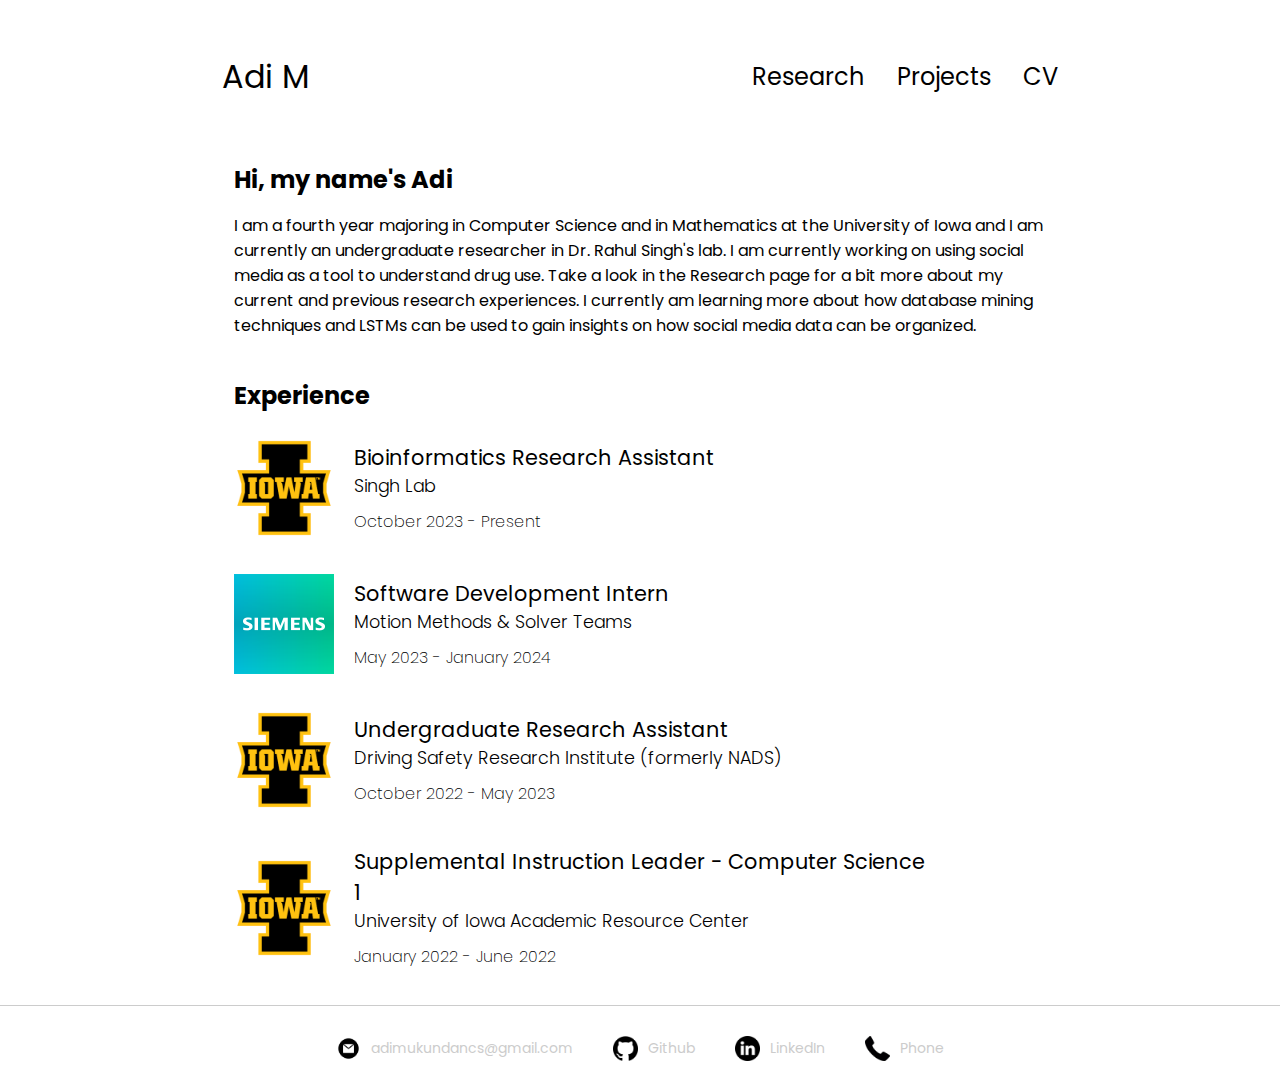
<file: index.html>
<!DOCTYPE html>
<html lang="en">
<head>
    <meta charset="UTF-8">
    <meta name="viewport" content="width=device-width, initial-scale=1.0">
    <title>About | Adi M</title>
    <link rel="stylesheet" href="style.css">
    <link rel="stylesheet" href="mediaqueries.css">
    <link rel="shortcut icon" type="image/x-icon" href="assets/profile-pic.ico" />
</head>
    <body>
        <nav id="desktop-nav">
            <a href="/">
                <div class="logo">Adi M</div>
            </a>
                <ul class="nav-links">
                    <li><a href="/research">Research</a></li>
                    <li><a href="/projects">Projects</a></li>
                    <li><a href="/cv">CV</a></li>
                </ul>
            </div>
        </nav>
        <nav id="hamburger-nav">
            <a href="/">
                <div class="logo">Adi M</div>
            </a>
            <div class="hamburger-menu">
                <div class="hamburger-icon" onclick="toggleMenu()">
                    <span></span>
                    <span></span>
                    <span></span>
                </div>
                <div class="menu-links">
                    <li><a href="../research" onclick="toggleMenu()">Research</a></li>
                    <li><a href="../projects" onclick="toggleMenu()">Projects</a></li>
                    <li><a href="../cv" onclick="toggleMenu()">CV</a></li>                  
                </div>
            </div>
        </nav>
        <section id="profile">
            <div class="about">
                <h1 class="about__title">Hi, my name's Adi  </h1>
                <p class="about__p1">I am a fourth year majoring in Computer Science and in Mathematics at the University of Iowa and I am currently an undergraduate researcher in <a href="https://cs.uiowa.edu/people/rahul-singh" target="_blank" rel="noopener noreferrer" >Dr. Rahul Singh's lab.</a> I am currently working on using social media as a tool to understand drug use. Take a look in the Research page for a bit more about my current and previous research experiences. I currently am learning more about how database mining techniques and LSTMs can be used to gain insights on how social media data can be organized.</p>
                <h1 class="about__experience">Experience</h1>
                <div class="experiences">
                    <div class="experience__box">
                        <img src="/assets/iowa.png" alt="Iowa Logo" class="experience__box__img">
                        <div class="box-text">
                            <p class="experience__name">Bioinformatics Research Assistant</p>
                            <p class="experience__team">Singh Lab</p>
                            <p class="experience__date">October 2023 - Present</p>
                        </div>
                    </div>
                    <div class="experience__box">
                        <img src="/assets/siemens.png" alt="Siemens Logo" class="experience__box__img">
                        <div class="box-text">
                            <p class="experience__name">Software Development Intern</p>
                            <p class="experience__team">Motion Methods & Solver Teams</p>
                            <p class="experience__date">May 2023 - January 2024</p>
                        </div>
                    </div>
                    <div class="experience__box">
                        <img src="/assets/iowa.png" alt="Iowa Logo" class="experience__box__img">
                        <div class="box-text">
                            <p class="experience__name">Undergraduate Research Assistant</p>
                            <p class="experience__team">Driving Safety Research Institute (formerly NADS)</p>
                            <p class="experience__date">October 2022 - May 2023</p>
                        </div>
                    </div>
                    <div class="experience__box">
                        <img src="/assets/iowa.png" alt="Iowa Logo" class="experience__box__img">
                        <div class="box-text">
                            <p class="experience__name">Supplemental Instruction Leader - Computer Science 1</p>
                            <p class="experience__team">University of Iowa Academic Resource Center</p>
                            <p class="experience__date">January 2022 - June 2022</p>
                        </div>
                    </div>
            </div>
            </div>
        </section>
        <footer>
            <div class="footer-container">
                <a href="mailto:adimukundancs@gmail.com" class="footer-item">
                    <img src="/assets/email.png" alt="Email">
                    <p>adimukundancs@gmail.com</p>
                </a>
                <a href="https://github.com/Adi-M02" target="_blank" rel="noopener noreferrer" class="footer-item">
                    <img src="assets/github.png" alt="Github">
                    <p>Github</p>
                </a>
                <a href="https://www.linkedin.com/in/adi-mukundan/" target="_blank" rel="noopener noreferrer" class="footer-item">
                    <img src="/assets/linkedin.png" alt="LinkedIn">
                    <p>LinkedIn</p>
                </a>
                <a href="tel:3196939559" class="footer-item">
                    <img src="/assets/phone.png" alt="Phone">
                    <p>Phone</p>
                </a>
            </div>
        </footer>
        <script src="script.js"></script>
    </body>
</html>
</file>
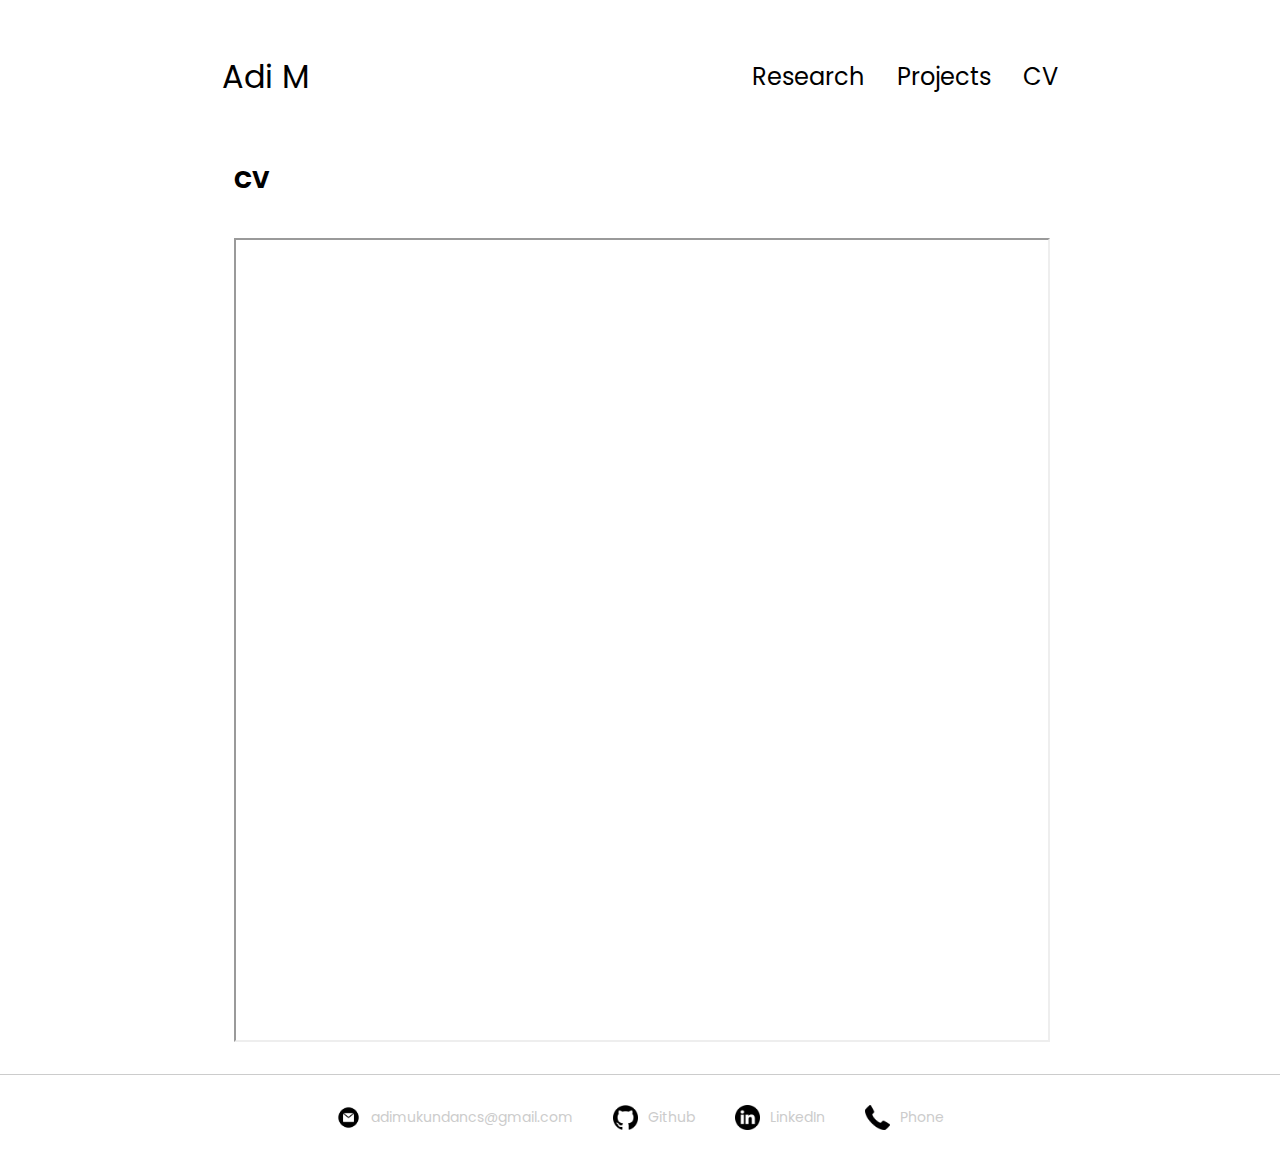
<file: cv/index.html>
<!DOCTYPE html>
<html lang="en">
<head>
    <meta charset="UTF-8">
    <meta name="viewport" content="width=device-width, initial-scale=1.0">
    <title>CV | Adi M</title>
    <link rel="stylesheet" href="../style.css">
    <link rel="stylesheet" href="../mediaqueries.css">
    <link rel="shortcut icon" type="image/x-icon" href="../assets/profile-pic.ico" />
</head>
    <body>
        <nav id="desktop-nav">
            <a href="/">
                <div class="logo">Adi M</div>
            </a>
                <ul class="nav-links">
                    <li><a href="../research">Research</a></li>
                    <li><a href="../projects">Projects</a></li>
                    <li><a href="../cv">CV</a></li>
                </ul>
            </div>
        </nav>
        <nav id="hamburger-nav">
            <a href="/">
                <div class="logo">Adi M</div>
            </a>
            <div class="hamburger-menu">
                <div class="hamburger-icon" onclick="toggleMenu()">
                    <span></span>
                    <span></span>
                    <span></span>
                </div>
                <div class="menu-links">
                    <li><a href="../research" onclick="toggleMenu()">Research</a></li>
                    <li><a href="../projects" onclick="toggleMenu()">Projects</a></li>
                    <li><a href="../cv" onclick="toggleMenu()">CV</a></li>                    
                </div>
            </div>
        </nav>
        <section id="cv">
            <div class="cv__about">
                <h1 class="cv__about__title">CV</h1>
                <iframe class="cv__pdf" src="../assets/AdiMukundanCV.pdf"></iframe>
            </div>
        </section>
        <footer>
            <div class="footer-container">
                <a href="mailto:adimukundancs@gmail.com" class="footer-item">
                    <img src="../assets/email.png" alt="Email">
                    <p>adimukundancs@gmail.com</p>
                </a>
                <a href="https://github.com/Adi-M02" target="_blank" rel="noopener noreferrer" class="footer-item">
                    <img src="../assets/github.png" alt="Github">
                    <p>Github</p>
                </a>
                <a href="https://www.linkedin.com/in/adi-mukundan/" target="_blank" rel="noopener noreferrer" class="footer-item">
                    <img src="../assets/linkedin.png" alt="LinkedIn">
                    <p>LinkedIn</p>
                </a>
                <a href="tel:3196939559" class="footer-item">
                    <img src="../assets/phone.png" alt="Phone">
                    <p>Phone</p>
                </a>
            </div>
        </footer>
        <script src="../script.js"></script>
    </body>
</html>
</file>
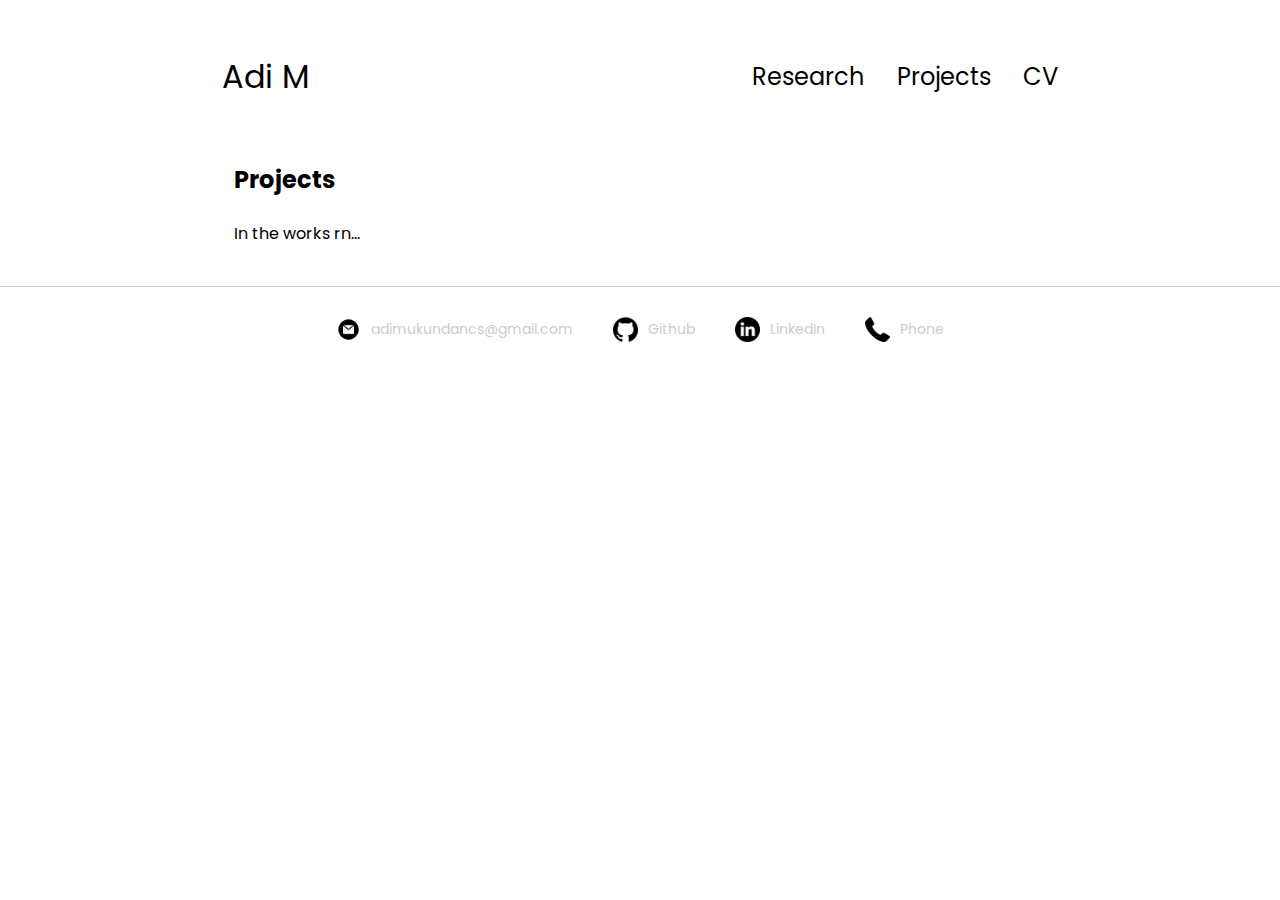
<file: projects/index.html>
<!DOCTYPE html>
<html lang="en">
<head>
    <meta charset="UTF-8">
    <meta name="viewport" content="width=device-width, initial-scale=1.0">
    <title>Projects | Adi M</title>
    <link rel="stylesheet" href="../style.css">
    <link rel="stylesheet" href="../mediaqueries.css">
    <link rel="shortcut icon" type="image/x-icon" href="../assets/profile-pic.ico" />
</head>
    <body>
        <nav id="desktop-nav">
            <a href="/">
                <div class="logo">Adi M</div>
            </a>
                <ul class="nav-links">
                    <li><a href="../research">Research</a></li>
                    <li><a href="../projects">Projects</a></li>
                    <li><a href="../cv">CV</a></li>
                </ul>
            </div>
        </nav>
        <nav id="hamburger-nav">
            <a href="/">
                <div class="logo">Adi M</div>
            </a>
            <div class="hamburger-menu">
                <div class="hamburger-icon" onclick="toggleMenu()">
                    <span></span>
                    <span></span>
                    <span></span>
                </div>
                <div class="menu-links">
                    <li><a href="../research" onclick="toggleMenu()">Research</a></li>
                    <li><a href="../projects" onclick="toggleMenu()">Projects</a></li>
                    <li><a href="../cv" onclick="toggleMenu()">CV</a></li>                    
                </div>
            </div>
        </nav>
        <section id="projects">
            <div class="projects__about">
                <h1 class="projects__about__title">Projects</h1>
                <p class="projects__about__p1">In the works rn...</p>
            </div>
        </section>
        <footer>
            <div class="footer-container">
                <a href="mailto:adimukundancs@gmail.com" class="footer-item">
                    <img src="../assets/email.png" alt="Email">
                    <p>adimukundancs@gmail.com</p>
                </a>
                <a href="https://github.com/Adi-M02" target="_blank" rel="noopener noreferrer" class="footer-item">
                    <img src="../assets/github.png" alt="Github">
                    <p>Github</p>
                </a>
                <a href="https://www.linkedin.com/in/adi-mukundan/" target="_blank" rel="noopener noreferrer" class="footer-item">
                    <img src="../assets/linkedin.png" alt="LinkedIn">
                    <p>LinkedIn</p>
                </a>
                <a href="tel:3196939559" class="footer-item">
                    <img src="../assets/phone.png" alt="Phone">
                    <p>Phone</p>
                </a>
            </div>
        </footer>
        <script src="../script.js"></script>
    </body>
</html>
</file>
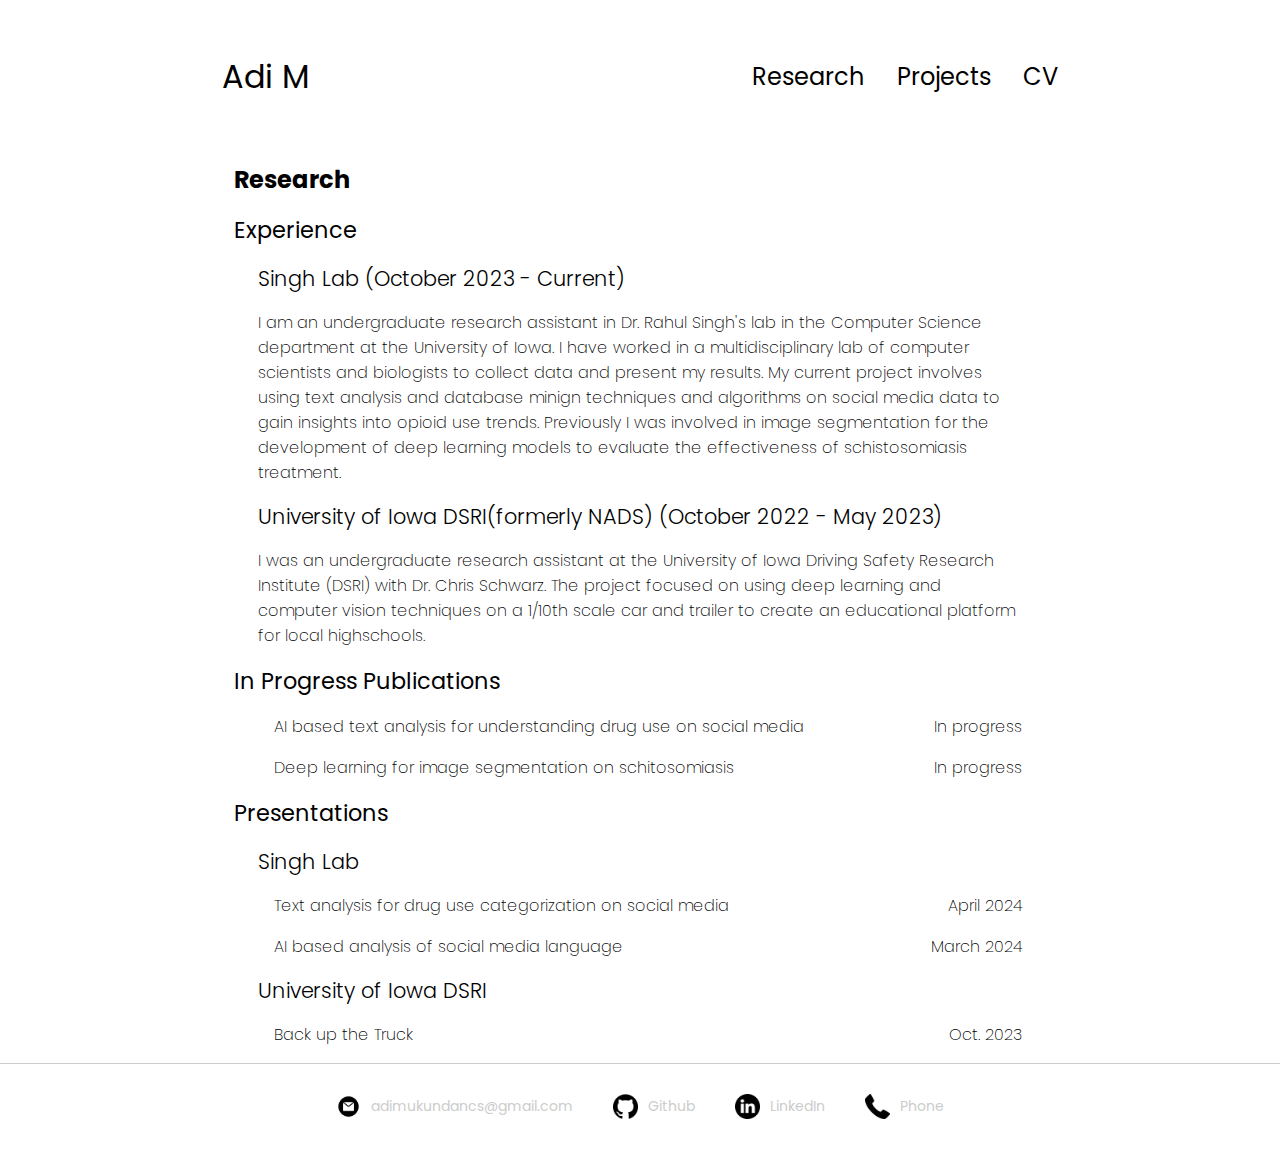
<file: research/index.html>
<!DOCTYPE html>
<html lang="en">
<head>
    <meta charset="UTF-8">
    <meta name="viewport" content="width=device-width, initial-scale=1.0">
    <title>Research | Adi M</title>
    <link rel="stylesheet" href="../style.css">
    <link rel="stylesheet" href="../mediaqueries.css">
    <link rel="shortcut icon" type="image/x-icon" href="../assets/profile-pic.ico" />
</head>
    <body>
        <nav id="desktop-nav">
            <a href="/">
                <div class="logo">Adi M</div>
            </a>
                <ul class="nav-links">
                    <li><a href="../research">Research</a></li>
                    <li><a href="../projects">Projects</a></li>
                    <li><a href="../cv">CV</a></li>
                </ul>
            </div>
        </nav>
        <nav id="hamburger-nav">
            <a href="/">
                <div class="logo">Adi M</div>
            </a>
            <div class="hamburger-menu">
                <div class="hamburger-icon" onclick="toggleMenu()">
                    <span></span>
                    <span></span>
                    <span></span>
                </div>
                <div class="menu-links">
                    <li><a href="../research" onclick="toggleMenu()">Research</a></li>
                    <li><a href="../projects" onclick="toggleMenu()">Projects</a></li>
                    <li><a href="../cv" onclick="toggleMenu()">CV</a></li>                     
                </div>
            </div>
        </nav>
        <section id="research">
            <div class="research__about">
                <h1 class="research__about__title">Research</h1>
                <p class="research__subheading">Experience</p>
                <div class="research__subsection">
                    <p class="research__experience__title"> Singh Lab (October 2023 - Current)</p>
                    <p class="research__experience__description">I am an undergraduate research assistant in Dr. Rahul Singh's lab in the Computer Science department at the University of Iowa. I have worked in a multidisciplinary lab of computer scientists and biologists to collect data and present my results. My current project involves using text analysis and database minign techniques and algorithms on social media data to gain insights into opioid use trends. Previously I was involved in image segmentation for the development of deep learning models to evaluate the effectiveness of schistosomiasis treatment. </p>
                    <p class="research__experience__title"> University of Iowa DSRI(formerly NADS) (October 2022 - May 2023)</p>
                    <p class="research__experience__description">I was an undergraduate research assistant at the University of Iowa Driving Safety Research Institute (DSRI) with Dr. Chris Schwarz. The project focused on using deep learning and computer vision techniques on a 1/10th scale car and trailer to create an educational platform for local highschools.   </p>
                </div>
                <p class="research__subheading">In Progress Publications</p>
                <div class="research__subsection">
                    <div class="research__sublist__container">
                        <span class="left__text"> AI based text analysis for understanding drug use on social media</span>
                        <span class="right__text">In progress</span>
                    </div>
                    <div class="research__sublist__container">
                        <span class="left__text"> Deep learning for image segmentation on schitosomiasis</span>
                        <span class="right__text">In progress</span>
                    </div>
                </div>
                <p class="research__subheading"> Presentations</p>
                <div class="research__subsection">
                    <p class="research__experience__title"> Singh Lab</p>
                    <div class="research__sublist__container">
                        <a href="../assets/text_analysis_for_drug_use_categorization_on_social_media.pdf" target="_blank">
                            <span class="left__text"> Text analysis for drug use categorization on social media</span>
                        </a>
                        <span class="right__text"> April 2024</span>
                    </div>
                    <div class="research__sublist__container">
                        <a href="../assets/AI_based_analysis_of_social_media_language.pdf" target="_blank">
                            <span class="left__text"> AI based analysis of social media language</span>
                        </a>
                        <span class="right__text"> March 2024</span>
                    </div>
                    <p class="research__experience__title"> University of Iowa DSRI</p>
                    <div class="research__sublist__container">
                        <a href="../assets/Back_up_the_Truck.pdf" target="_blank">
                            <span class="left__text"> Back up the Truck</span>
                        </a>
                        <span class="right__text"> Oct. 2023</span>
                    </div>
                </div>
            </div>

        </section>
        <footer>
            <div class="footer-container">
                <a href="mailto:adimukundancs@gmail.com" class="footer-item">
                    <img src="../assets/email.png" alt="Email">
                    <p>adimukundancs@gmail.com</p>
                </a>
                <a href="https://github.com/Adi-M02" target="_blank" rel="noopener noreferrer" class="footer-item">
                    <img src="../assets/github.png" alt="Github">
                    <p>Github</p>
                </a>
                <a href="https://www.linkedin.com/in/adi-mukundan/" target="_blank" rel="noopener noreferrer" class="footer-item">
                    <img src="../assets/linkedin.png" alt="LinkedIn">
                    <p>LinkedIn</p>
                </a>
                <a href="tel:3196939559" class="footer-item">
                    <img src="../assets/phone.png" alt="Phone">
                    <p>Phone</p>
                </a>
            </div>
        </footer>
        <script src="../script.js"></script>
    </body>
</html>
</file>
<file: style.css>
/* General */

@import url('https://fonts.googleapis.com/css2?family=Poppins:wght@300;400;500;600&display=swap');

* {
    margin: 0;
    padding: 0;
}

body {
    font-family: 'Poppins', sans-serif;
}

footer {
    font-family: 'Poppins', sans-serif;
    border-top: 1px solid #ccc;
    padding: 20px 0;
    text-align: center;
}

html {
    scroll-behavior: smooth;
}

/* Transition */

a, .btn {
    transition: all 300ms ease;
}

/* Desktop Nav */

nav, 
.nav-links {
    display: flex;
}

nav {
    justify-content: space-around;
    align-items: center;
    height: 17vh;
}

.nav-links {
    gap: 2rem;
    list-style: none;
    font-size: 1.5rem;
}

a {
    color: black;
    text-decoration: none;
    text-decoration-color: white;
}

a:hover {
    color: grey;
    text-decoration: underline;
    text-underline-offset: 0.5rem;
    text-decoration-color: rgb(181, 181, 181);
}

.logo {
    font-size: 2rem;
}

.logo:hover {
    cursor: pointer;
}

/* Hamburger Menu */
#hamburger-nav {
    display: none;
}
.hamburger-menu {
    position: relative;
    display: inline-block;
}

.hamburger-icon {
    display: flex;
    flex-direction: column;
    justify-content: space-between;
    height: 24px;
    width: 24px;
    cursor: pointer;
}

.hamburger-icon span {
    width: 100%;
    height: 2px;
    background-color: black;
    transition: all 0.3 ease-in-out;
}

.menu-links {
    position: absolute;
    top: 100%;
    right: 0;
    background-color: white;
    width: fit-content;
    max-height: 0;
    overflow: hidden;
    transition: all 0.3s ease-in-out;
}

.menu-links a {
    display: block;
    padding: 10px;
    text-align: center;
    font-size: 1.5rem;
    color: black;
    text-decoration: none;
    transition: all 0.3s ease-in-out;
}

.menu-links li {
    list-style: none;
}

.menu-links.open {
    max-height: 300px;
}

.hamburger-icon.open span:first-child {
    transform: rotate(45deg) translate(10px, 5px);
}

.hamburger-icon.open span:nth-child(2) {
    opacity: 0;
}

.hamburger-icon.open span:last-child {
    transform: rotate(-45deg) translate(10px, -5px);
}

.hamburger-icon span:first-child {
    transform: none;
}

.hamburger-icon span:first-child {
    opacity: 1;
}

.hamburger-icon span:first-child {
    transform: none;
}

/* Sections */

section {
    max-width: 63.5%; /* Adjust this value to match the navbar's width */
    margin: 0 auto; /* Center the container */
    padding-left: 1rem;
    padding-right: 1rem;
    padding-top: 1vh;
}
/* Responsive styling for tablets and smaller screens */
@media (max-width: 1024px) {
    section {
        padding-left: 0.5rem; /* Reduce padding for smaller screens */
        padding-right: 0.5rem;
        padding-top: 2vh; /* Increase top padding for more spacing */
        min-height: 600px; /* Reduce minimum height for smaller devices */
    }
}

/* Responsive styling for mobile devices */
@media (max-width: 768px) {
    section {
        padding-left: 0.5rem; /* Maintain reduced padding */
        padding-right: 0.5rem;
        padding-top: 3vh; /* Increase top padding */
        min-height: 500px; /* Further reduce minimum height */
    }
}

/* Additional adjustments for very small screens */
@media (max-width: 480px) {
    section {
        padding-left: 0.5rem; /* Maintain padding */
        padding-right: 0.5rem;
        padding-top: 4vh; /* Increase top padding for more spacing */
        min-height: 400px; /* Further reduce minimum height */
    }
}

.section-container {
    display: flex;
}

/* Profile Section */

.about {
    align-self: center;
    text-align: center;
}

.about__title {
    font-size: 1.5rem;
    text-align: left;
    padding-bottom: 1rem;
}

.about__p1  {
    font-size: 1rem;
    margin-bottom: 1rem;
    text-align: left;
    padding-bottom: 1.5rem;
}

.about__experience {
    font-size: 1.5rem;
    text-align: left;
    padding-bottom: 5px;
}

.experiences-container {
    display: flex;
    flex-wrap: wrap;
    gap: 20px;
}
.experience__box {
    display: flex;              /* Use flexbox to align the image and text side by side */
    align-items: center;        /* Center the content vertically */
    max-width: 700px;           /* Optional: limit the width of the box */
    margin: 20px 0;          /* Center the box horizontally */
    padding-bottom: 1rem;
}

.experience__box__img {
    width: 100px;               /* Set the image width */
    height: 100px;              /* Set the image height to create a square */
    object-fit: cover;          /* Ensure the image covers the square without distortion */
    margin-right: 20px;         /* Add space between the image and text */
}

.experience__name {
    font-size: 1.3rem;          /* Set font size for the name */
    font-weight: 400;           /* Set font weight for the name */
    text-align: left;
    align-self: flex-start;;
}

.experience__team {
    font-size: 1.1rem;          /* Set font size for the name */
    font-weight: 300;           /* Set font weight for the name */
    text-align: left;
    align-self: flex-start;
    padding-bottom: 10px;
}

.experience__date {
    font-size: 1rem;            /* Set font size for the date */
    text-align: left;
    font-weight: 200;
}

/* Projects Section */

.projects__about {
    align-self: center;
    text-align: center;
}

.projects__about__title {
    font-size: 1.5rem;
    text-align: left;
    padding-bottom: 1.5rem;
}

.projects__about__p1  {
    font-size: 1rem;
    margin-bottom: 1rem;
    text-align: left;
    padding-bottom: 1.5rem;
}

/* Research Section */
.research__about__title {
    font-size: 1.5rem;
    text-align: left;
    padding-bottom: 1rem;
}

.research__subheading {
    font-size: 1.4rem;          /* Set font size for the name */
    font-weight: 400;           /* Set font weight for the name */
    text-align: left;
    align-self: flex-start;
    padding-bottom: 1rem;
}

.research__subsection {
    padding-left: 1.5rem;
    padding-right: 1.5rem;
}

.research__experience__title {
    font-size: 1.3rem;          /* Set font size for the name */
    font-weight: 300;           /* Set font weight for the name */
    text-align: left;
    align-self: flex-start;
    padding-bottom: 1rem;
}

.research__experience__description {
    font-size: 1rem;
    text-align: left;
    font-weight: 200;
    padding-bottom: 1rem;
}

.research__sublist__container {
    display: flex;
    justify-content: space-between;
    padding-bottom: 1rem;
    padding-left: 1rem;
}

.left__text {
    font-size: 1rem;
    font-weight: 200;
}

.right__text {
    font-size: 1rem;
    font-weight: 200;
}

/* CV */

.cv__about__title {
    font-size: 1.5rem;
    text-align: left;
    padding-bottom: 1rem;
}
.cv__pdf {
    margin: 25px 0px;
    top: 0px;
    left: 0px;
    width: 100%;
    min-height: 800px;
}

@media (max-width: 768px) {
    .cv__about__title {
        font-size: 1.25rem; /* Smaller font size for tablets */
        padding-bottom: 0.75rem; /* Adjust padding for smaller screens */
    }

    .cv__pdf {
        min-height: 500px; /* Reduce the minimum height on tablets */
    }
}

@media (max-width: 480px) {
    .cv__about__title {
        font-size: 1rem; /* Further reduce font size for smartphones */
        padding-bottom: 0.5rem; /* Further adjust padding */
    }

    .cv__pdf {
        min-height: 300px; /* Further reduce the minimum height on smartphones */
    }
}
/* Footer */

.footer-container {
    display: flex;
    justify-content: center; /* Center the items horizontally */
    align-items: center; /* Center the items vertically */
    max-width: 1200px;
    margin: 0 auto;
    flex-wrap: wrap;
    gap: 20px; /* Add space between items */
}

.footer-item {
    display: flex;
    align-items: center;
    text-align: left;
    min-width: 10px;
    margin: 10px;
}

.footer-item img {
    max-width: 25px;  /* Adjust the size of the logos */
    height: auto;
    margin-right: 10px;
}

.footer-item p {
    margin: 0;
    font-size: 14px;
    color: #ccc;
}

@media (max-width: 768px) {
    .footer-container {
        justify-content: center; /* Keep the items centered on smaller screens */
    }

    .footer-item {
        min-width: 25px; /* Smaller minimum width to fit items horizontally */
    }

    .footer-item img {
        max-width: 20px; /* Slightly smaller logos on smaller screens */
    }

    .footer-item p {
        font-size: 13px; /* Adjust label size for smaller screens */
    }
}
</file>
<file: mediaqueries.css>
@media screen and (max-width: 1200px) {
    #desktop-nav {
        display: none;
    }
    #hamburger-nav {
        display: flex;
    }
}
</file>
